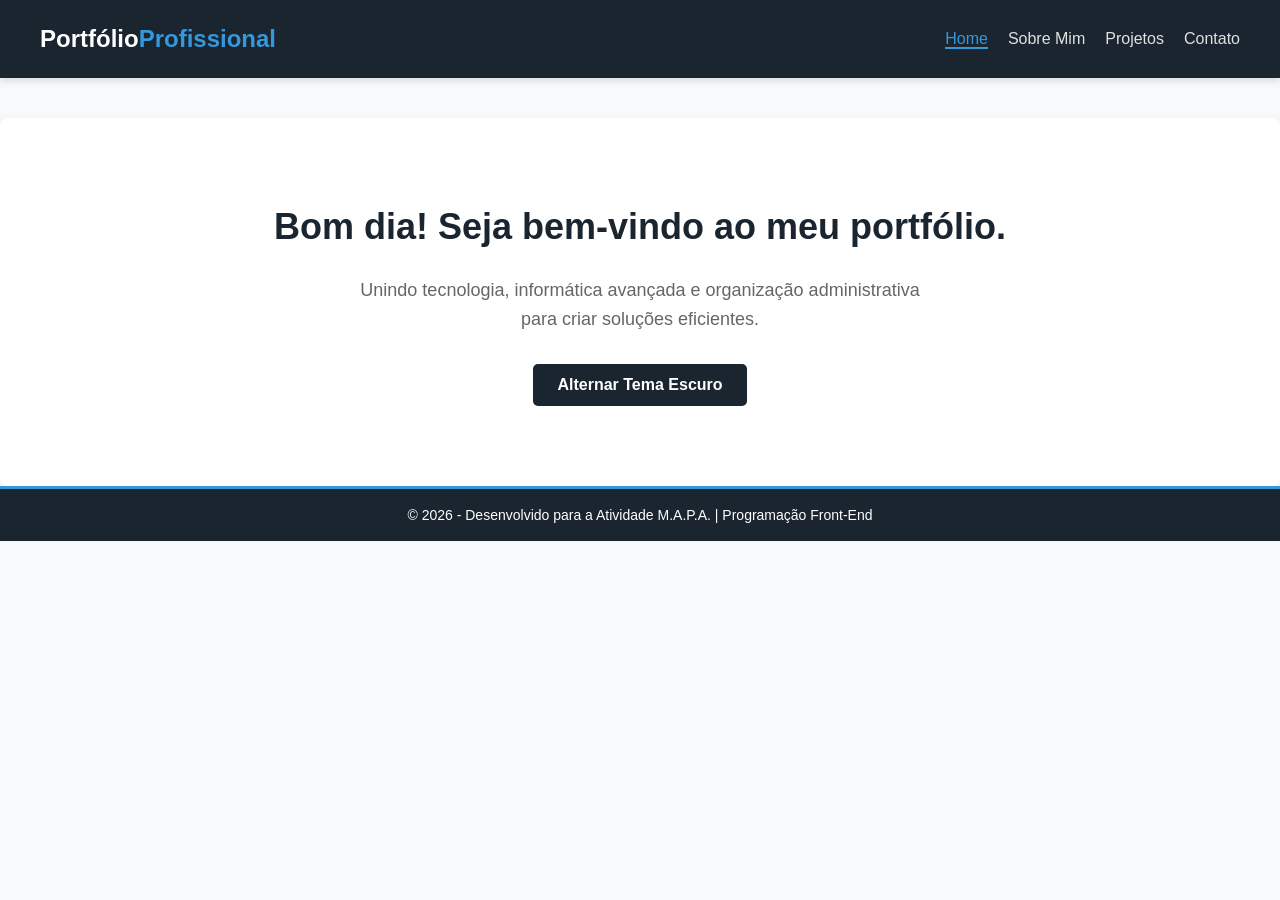
<file: index.html>
<!DOCTYPE html>
<html lang="pt-BR">
<head>
    <meta charset="UTF-8">
    <meta name="viewport" content="width=device-width, initial-scale=1.0">
    
    <meta name="description" content="Portfólio Profissional de Desenvolvimento Front-End e Gestão Administrativa. Conheça minhas competências e projetos.">
    <meta name="keywords" content="Front-End, HTML, CSS, JavaScript, Portfólio, Administração, Informática Avançada">
    <meta name="author" content="Diego Moreira Silva">
    
    <title>Meu Portfólio Profissional | Home</title>
    
    <link rel="stylesheet" href="style.css">
</head>
<body>

</body>
</html>
<header>
        <div class="logo">Portfólio<span>Profissional</span></div>
        
        <nav>
            <ul class="nav-links">
                <li><a href="index.html" class="active">Home</a></li>
                <li><a href="sobre.html">Sobre Mim</a></li>
                <li><a href="projetos.html">Projetos</a></li>
                <li><a href="contato.html">Contato</a></li>
            </ul>
        </nav>
    </header>

    <main>
        <section class="hero">
            <h1 id="boas-vindas">Olá, bem-vindo ao meu portfólio!</h1>
            <p>Unindo tecnologia, informática avançada e organização administrativa para criar soluções eficientes.</p>
            
            <button id="btn-tema">Alternar Tema Escuro</button>
        </section>
    </main>

    <footer>
        <p>&copy; 2026 - Desenvolvido para a Atividade M.A.P.A. | Programação Front-End</p>
    </footer>

    <script src="script.js"></script>
</file>
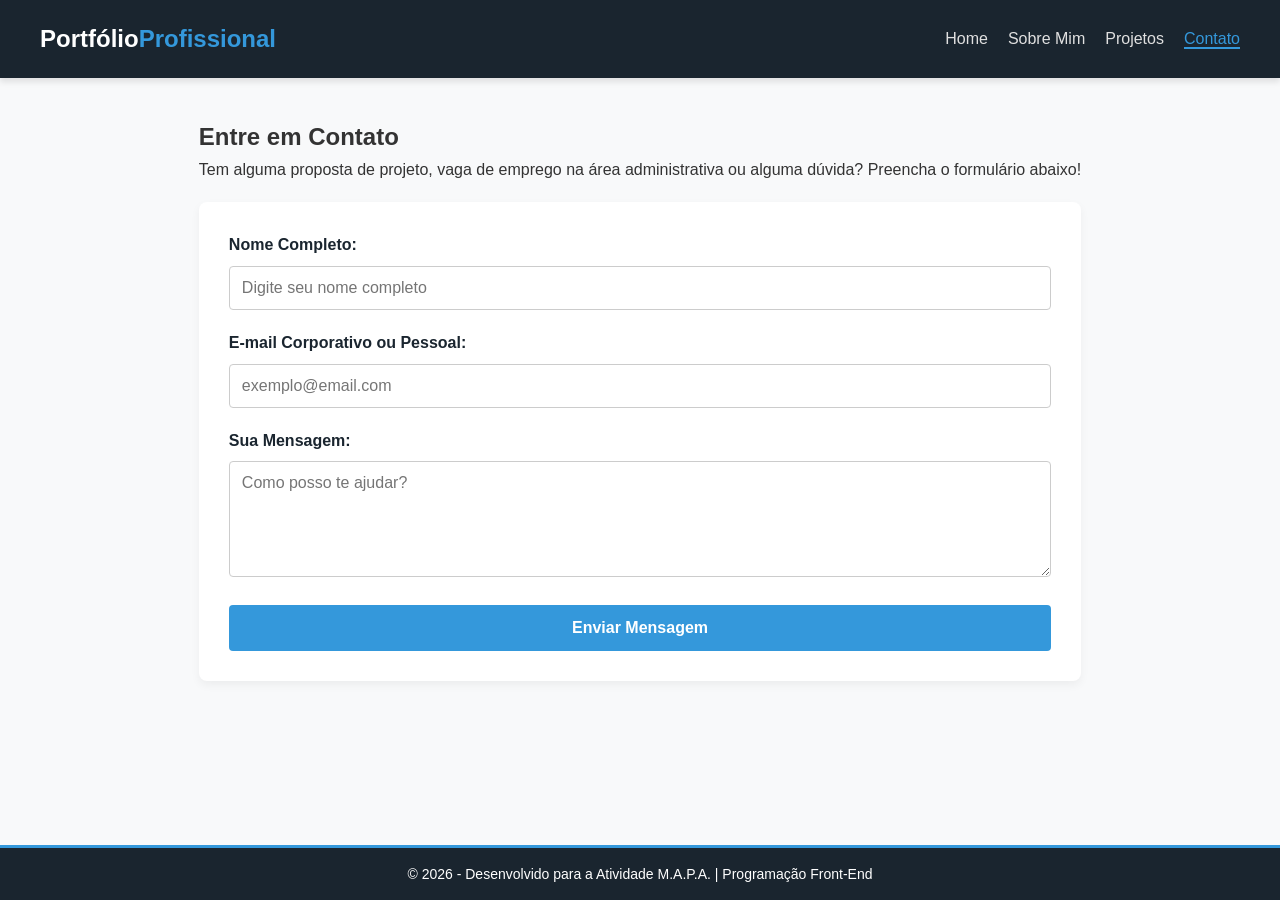
<file: contato.html>
<!DOCTYPE html>
<html lang="pt-BR">
<head>
    <meta charset="UTF-8">
    <meta name="viewport" content="width=device-width, initial-scale=1.0">
    <title>Contato | Meu Portfólio</title>
    <link rel="stylesheet" href="style.css">
</head>
<body>

    <!-- Cabeçalho padrão (Destaque para o link Contato) -->
    <header>
        <div class="logo">Portfólio<span>Profissional</span></div>
        <nav>
            <ul class="nav-links">
                <li><a href="index.html">Home</a></li>
                <li><a href="sobre.html">Sobre Mim</a></li>
                <li><a href="projetos.html">Projetos</a></li>
                <li><a href="contato.html" class="active">Contato</a></li>
            </ul>
        </nav>
    </header>

    <!-- Conteúdo Principal do Formulário -->
    <main class="container">
        <section class="secao-contato">
            <h2>Entre em Contato</h2>
            <p>Tem alguma proposta de projeto, vaga de emprego na área administrativa ou alguma dúvida? Preencha o formulário abaixo!</p>
            
            <!-- Formulário de Contato -->
            <form id="form-contato" novalidate>
                
                <!-- Campo Nome -->
                <div class="campo-grupo">
                    <label for="nome">Nome Completo:</label>
                    <input type="text" id="nome" name="nome" placeholder="Digite seu nome completo">
                    <span class="erro-mensagem" id="erro-nome"></span>
                </div>

                <!-- Campo E-mail -->
                <div class="campo-grupo">
                    <label for="email">E-mail Corporativo ou Pessoal:</label>
                    <input type="email" id="email" name="email" placeholder="exemplo@email.com">
                    <span class="erro-mensagem" id="erro-email"></span>
                </div>

                <!-- Campo Mensagem -->
                <div class="campo-grupo">
                    <label for="mensagem">Sua Mensagem:</label>
                    <textarea id="mensagem" name="mensagem" rows="5" placeholder="Como posso te ajudar?"></textarea>
                    <span class="erro-mensagem" id="erro-mensagem-texto"></span>
                </div>

                <!-- Botão de Envio -->
                <button type="submit" id="btn-enviar">Enviar Mensagem</button>
                
                <!-- Mensagem de Sucesso (Fica oculta até o formulário ser válido) -->
                <div id="sucesso-mensagem" class="sucesso-oculto"></div>
            </form>
        </section>
    </main>

    <footer>
        <p>&copy; 2026 - Desenvolvido para a Atividade M.A.P.A. | Programação Front-End</p>
    </footer>

    <script src="script.js"></script>
</body>
</html>
</file>
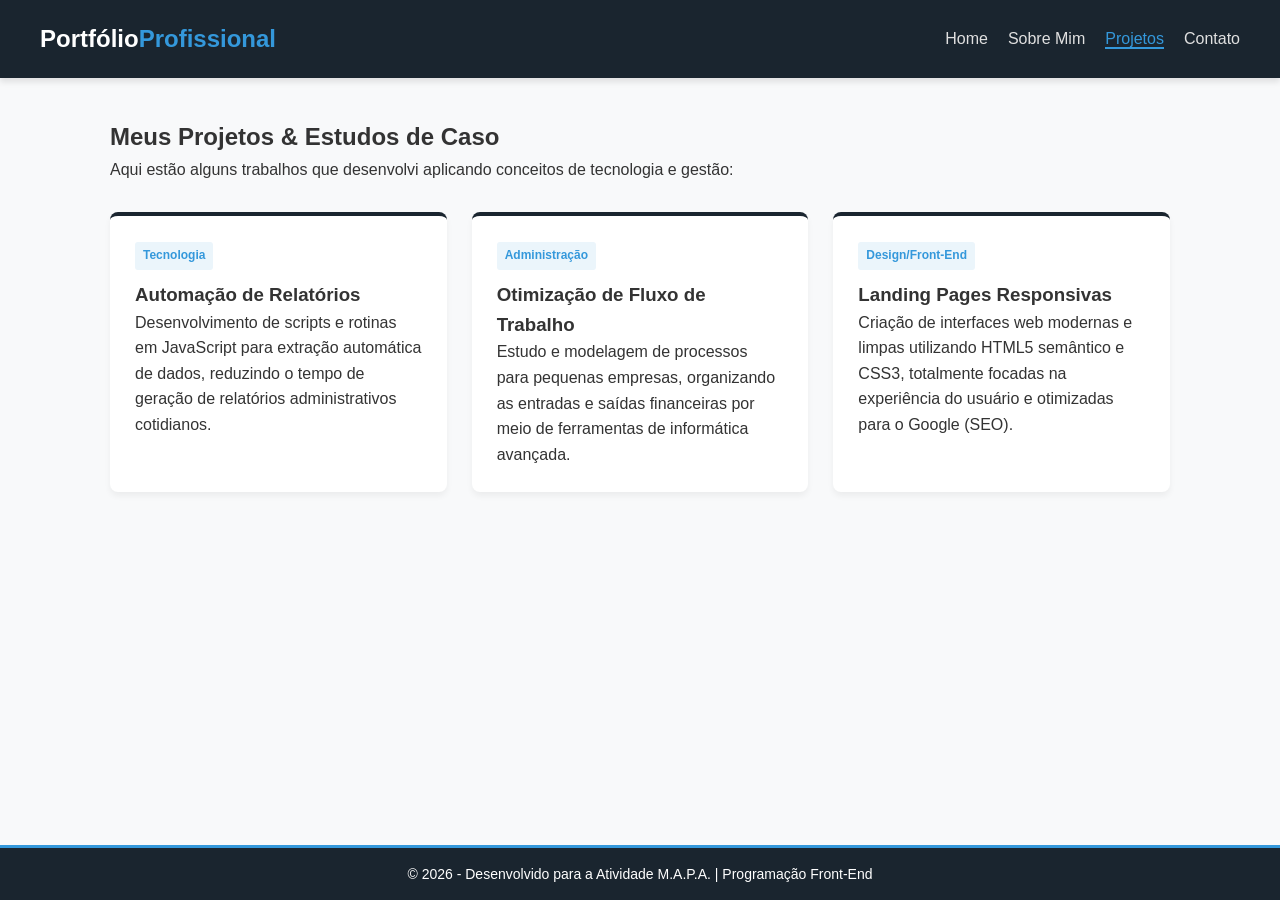
<file: projetos.html>
<!DOCTYPE html>
<html lang="pt-BR">
<head>
    <meta charset="UTF-8">
    <meta name="viewport" content="width=device-width, initial-scale=1.0">
    <title>Meus Projetos | Meu Portfólio</title>
    <link rel="stylesheet" href="style.css">
</head>
<body>

    <header>
        <div class="logo">Portfólio<span>Profissional</span></div>
        <nav>
            <ul class="nav-links">
                <li><a href="index.html">Home</a></li>
                <li><a href="sobre.html">Sobre Mim</a></li>
                <li><a href="projetos.html" class="active">Projetos</a></li>
                <li><a href="contato.html">Contato</a></li>
            </ul>
        </nav>
    </header>

    <main class="container">
        <h2>Meus Projetos & Estudos de Caso</h2>
        <p class="subtitulo">Aqui estão alguns trabalhos que desenvolvi aplicando conceitos de tecnologia e gestão:</p>
        
        <div class="grid-projetos">
            
            <article class="card">
                <span class="tag-categoria">Tecnologia</span>
                <h3>Automação de Relatórios</h3>
                <p>Desenvolvimento de scripts e rotinas em JavaScript para extração automática de dados, reduzindo o tempo de geração de relatórios administrativos cotidianos.</p>
            </article>

            <article class="card">
                <span class="tag-categoria">Administração</span>
                <h3>Otimização de Fluxo de Trabalho</h3>
                <p>Estudo e modelagem de processos para pequenas empresas, organizando as entradas e saídas financeiras por meio de ferramentas de informática avançada.</p>
            </article>

            <article class="card">
                <span class="tag-categoria">Design/Front-End</span>
                <h3>Landing Pages Responsivas</h3>
                <p>Criação de interfaces web modernas e limpas utilizando HTML5 semântico e CSS3, totalmente focadas na experiência do usuário e otimizadas para o Google (SEO).</p>
            </article>

        </div>
    </main>

    <footer>
        <p>&copy; 2026 - Desenvolvido para a Atividade M.A.P.A. | Programação Front-End</p>
    </footer>

    <script src="script.js"></script>
</body>
</html>
</file>
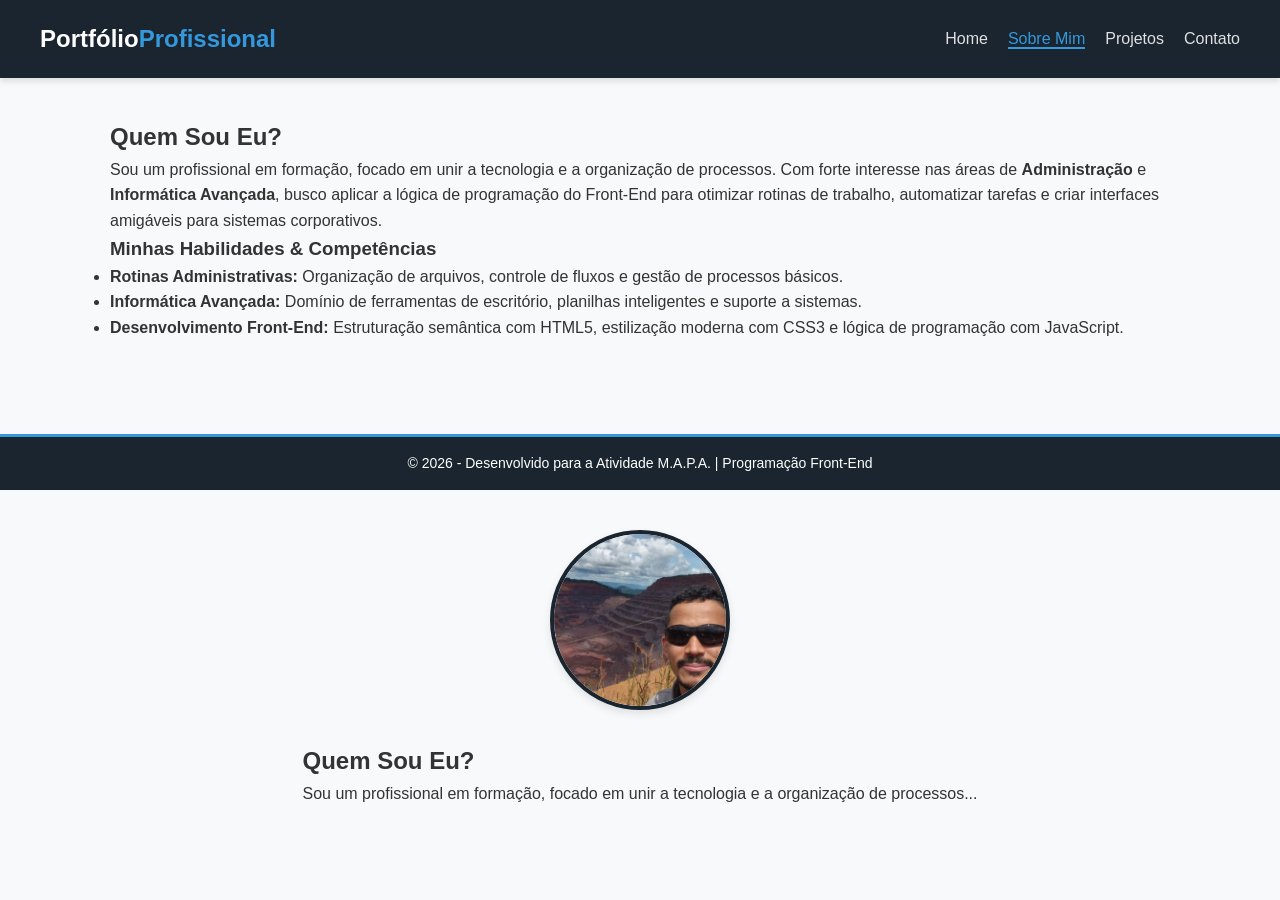
<file: sobre.html>
<!DOCTYPE html>
<html lang="pt-BR">
<head>
    <meta charset="UTF-8">
    <meta name="viewport" content="width=device-width, initial-scale=1.0">
    <title>Sobre Mim | Meu Portfólio</title>
    <link rel="stylesheet" href="style.css">
</head>
<body>

    <header>
        <div class="logo">Portfólio<span>Profissional</span></div>
        <nav>
            <ul class="nav-links">
                <li><a href="index.html">Home</a></li>
                <li><a href="sobre.html" class="active">Sobre Mim</a></li>
                <li><a href="projetos.html">Projetos</a></li>
                <li><a href="contato.html">Contato</a></li>
            </ul>
        </nav>
    </header>

    <main class="container">
        <section class="sobre-conteudo">
            <h2>Quem Sou Eu?</h2>
            <p>Sou um profissional em formação, focado em unir a tecnologia e a organização de processos. Com forte interesse nas áreas de <strong>Administração</strong> e <strong>Informática Avançada</strong>, busco aplicar a lógica de programação do Front-End para otimizar rotinas de trabalho, automatizar tarefas e criar interfaces amigáveis para sistemas corporativos.</p>
            
            <h3>Minhas Habilidades & Competências</h3>
            <ul class="lista-competencias">
                <li><strong>Rotinas Administrativas:</strong> Organização de arquivos, controle de fluxos e gestão de processos básicos.</li>
                <li><strong>Informática Avançada:</strong> Domínio de ferramentas de escritório, planilhas inteligentes e suporte a sistemas.</li>
                <li><strong>Desenvolvimento Front-End:</strong> Estruturação semântica com HTML5, estilização moderna com CSS3 e lógica de programação com JavaScript.</li>
            </ul>
        </section>
    </main>

    <footer>
        <p>&copy; 2026 - Desenvolvido para a Atividade M.A.P.A. | Programação Front-End</p>
    </footer>

    <script src="script.js"></script>
</body>
</html>

<main class="container">
        <section class="sobre-conteudo">
            
            <div class="foto-perfil-container">
                <img src="foto de perfil.jpeg" alt="Foto de Perfil Profissional de Diego Moreira" class="foto-perfil">
            </div>
            
            <h2>Quem Sou Eu?</h2>
            <p>Sou um profissional em formação, focado em unir a tecnologia e a organização de processos...</p>
</file>
<file: style.css>
/* ==========================================================================
   1. CONFIGURAÇÕES GERAIS E VARIÁVEIS (Padrão Visual)
   ========================================================================== */

/* Variáveis para facilitar a manutenção das cores do site */
:root {
    --cor-principal: #1A252F;   /* Azul Escuro / Corporativo */
    --cor-destaque: #3498DB;    /* Azul Claro / Link Actives */
    --cor-fundo: #F8F9FA;       /* Cinza Bem Claro / Fundo */
    --cor-texto: #333333;       /* Grafite / Leitura Confortável */
    --cor-erro: #E74C3C;        /* Vermelho / Mensagens de Erro */
    --cor-sucesso: #2ECC71;     /* Verde / Mensagens de Sucesso */
}

/* Reset Padrão: Garante que o site apareça igual em qualquer navegador */
* {
    margin: 0;
    padding: 0;
    box-sizing: border-box;
    font-family: 'Segoe UI', Tahoma, Geneva, Verdana, sans-serif;
}

body {
    background-color: var(--cor-fundo);
    color: var(--cor-texto);
    line-height: 1.6;
    display: flex;
    flex-direction: column;
    min-height: 100vh; /* Garante que o rodapé fique sempre embaixo */
}

/* Container para centralizar o conteúdo das páginas */
.container {
    max-width: 1100px;
    margin: 40px auto;
    padding: 0 20px;
    flex: 1; /* Empurra o footer para o final da tela */
}

/* ==========================================================================
   2. CABEÇALHO E MENU DE NAVEGAÇÃO (FLEXBOX)
   ========================================================================== */
header {
    background-color: var(--cor-principal);
    padding: 20px 40px;
    display: flex;
    justify-content: space-between; /* Logo na esquerda, Menu na direita */
    align-items: center;
    box-shadow: 0 4px 6px rgba(0,0,0,0.1);
}

.logo {
    color: #FFFFFF;
    font-size: 24px;
    font-weight: bold;
}

.logo span {
    color: var(--cor-destaque);
}

.nav-links {
    display: flex;
    list-style: none;
    gap: 20px; /* Espaçamento entre os links */
}

.nav-links a {
    color: #E0E0E0;
    text-decoration: none;
    font-weight: 500;
    transition: color 0.3s ease;
}

/* Efeito de passar o mouse e página ativa */
.nav-links a:hover, .nav-links a.active {
    color: var(--cor-destaque);
    border-bottom: 2px solid var(--cor-destaque);
}

/* ==========================================================================
   3. RODAPÉ
   ========================================================================== */
footer {
    background-color: var(--cor-principal);
    color: #FFFFFF;
    text-align: center;
    padding: 15px;
    font-size: 14px;
    border-top: 3px solid var(--cor-destaque);
}

/* ==========================================================================
   4. ESTILIZAÇÃO DAS PÁGINAS (Home, Sobre e Projetos)
   ========================================================================== */

/* Página Inicial (Home) - Seção Hero */
.hero {
    text-align: center;
    padding: 80px 20px;
    background: #FFFFFF;
    border-radius: 8px;
    box-shadow: 0 4px 15px rgba(0,0,0,0.05);
    margin-top: 40px;
}

.hero h1 {
    font-size: 36px;
    color: var(--cor-principal);
    margin-bottom: 20px;
}

.hero p {
    font-size: 18px;
    color: #666;
    max-width: 600px;
    margin: 0 auto 30px auto;
}

/* Botão de Alternar Tema (Efeito JavaScript) */
#btn-tema {
    padding: 12px 24px;
    background-color: var(--cor-principal);
    color: #FFFFFF;
    border: none;
    border-radius: 5px;
    font-size: 16px;
    cursor: pointer;
    font-weight: bold;
    transition: background 0.3s ease;
}

#btn-tema:hover {
    background-color: var(--cor-destaque);
}

/* Página de Projetos - O CSS GRID (Exigência de Design Moderno) */
.grid-projetos {
    display: grid;
    /* Cria colunas que se ajustam sozinhas com tamanho mínimo de 300px */
    grid-template-columns: repeat(auto-fit, minmax(300px, 1fr));
    gap: 25px;
    margin-top: 30px;
}

.card {
    background: #FFFFFF;
    padding: 25px;
    border-radius: 8px;
    box-shadow: 0 4px 6px rgba(0,0,0,0.05);
    border-top: 4px solid var(--cor-principal);
    transition: transform 0.3s ease;
}

/* Efeito sutil ao passar o mouse nos cards de projetos */
.card:hover {
    transform: translateY(-5px);
    border-top-color: var(--cor-destaque);
}

.tag-categoria {
    background-color: #EBF5FB;
    color: var(--cor-destaque);
    padding: 4px 8px;
    font-size: 12px;
    font-weight: bold;
    border-radius: 3px;
    display: inline-block;
    margin-bottom: 10px;
}


/* Estilização da Foto de Perfil */
.foto-perfil-container {
    text-align: center; /* Centraliza a foto na tela */
    margin-bottom: 25px;
}

.foto-perfil {
    width: 180px;      /* Define uma largura fixa ideal */
    height: 180px;     /* Define uma altura idêntica para manter o quadrado perfeito */
    object-fit: cover; /* Faz a foto se ajustar ao círculo sem distorcer ou esticar */
    border-radius: 50%; /* Transforma o quadrado em um círculo perfeito */
    border: 4px solid var(--cor-principal); /* Adiciona uma borda elegante com a cor do site */
    box-shadow: 0 4px 8px rgba(0,0,0,0.1); /* Um efeito sutil de sombra ao redor da foto */
}

/* ==========================================================================
   5. FORMULÁRIO DE CONTATO E VALIDAÇÃO
   ========================================================================== */
form {
    background: #FFFFFF;
    padding: 30px;
    border-radius: 8px;
    box-shadow: 0 4px 10px rgba(0,0,0,0.05);
    margin-top: 20px;
}

.campo-grupo {
    margin-bottom: 20px;
}

.campo-grupo label {
    display: block;
    margin-bottom: 8px;
    font-weight: 600;
    color: var(--cor-principal);
}

.campo-grupo input, .campo-grupo textarea {
    width: 100%;
    padding: 12px;
    border: 1px solid #CCC;
    border-radius: 4px;
    font-size: 16px;
    outline: none;
    transition: border-color 0.3s;
}

/* Destaque visual quando o usuário clica no campo */
.campo-grupo input:focus, .campo-grupo textarea:focus {
    border-color: var(--cor-destaque);
}

/* Estilo do botão de envio */
#btn-enviar {
    width: 100%;
    padding: 14px;
    background-color: var(--cor-destaque);
    color: #FFFFFF;
    border: none;
    border-radius: 4px;
    font-size: 16px;
    font-weight: bold;
    cursor: pointer;
    transition: background 0.3s;
}

#btn-enviar:hover {
    background-color: #2980B9;
}

/* Mensagens de Erro geradas pelo JavaScript */
.erro-mensagem {
    color: var(--cor-erro);
    font-size: 14px;
    margin-top: 5px;
    display: block;
    font-weight: 500;
}

/* Mensagem de Sucesso gerada pelo JavaScript */
.sucesso-visivel {
    background-color: #E8F8F5;
    color: var(--cor-sucesso);
    padding: 15px;
    border-radius: 4px;
    margin-top: 20px;
    text-align: center;
    font-weight: bold;
    border: 1px solid var(--cor-sucesso);
}

.sucesso-oculto {
    display: none;
}

/* Classe auxiliar que o JS vai injetar para o Dark Mode */
body.dark-mode {
    --cor-fundo: #121212;
    --cor-texto: #E0E0E0;
    background-color: var(--cor-fundo);
}

body.dark-mode .hero, body.dark-mode .card, body.dark-mode form {
    background-color: #1E1E1E;
    color: #FFFFFF;
}

body.dark-mode .hero h1, body.dark-mode .campo-grupo label {
    color: #FFFFFF;
}

body.dark-mode .campo-grupo input, body.dark-mode .campo-grupo textarea {
    background-color: #2D2D2D;
    border-color: #444;
    color: #FFFFFF;
}


/* ==========================================================================
   6. DESIGN RESPONSIVO (MEDIA QUERIES)
   ========================================================================== */

/* Quando a tela do dispositivo for menor ou igual a 768px (Tablets e Celulares) */
@media (max-width: 768px) {
    
    /* Altera o topo: a logo fica em cima e o menu vai para baixo */
    header {
        flex-direction: column;
        gap: 15px;
        padding: 20px;
    }

    /* Transforma o menu horizontal em uma lista vertical bem espaçada */
    .nav-links {
        flex-direction: column;
        align-items: center;
        gap: 12px;
        width: 100%;
    }

    .nav-links a {
        display: block;
        padding: 8px 0;
        width: 100%;
        text-align: center;
    }

    /* Reduz o tamanho dos textos grandes para não estourarem a tela do celular */
    .hero h1 {
        font-size: 28px;
    }

    .hero p {
        font-size: 16px;
    }

    /* Ajusta os espaçamentos das páginas no ambiente móvel */
    .container {
        margin: 20px auto;
    }
    
    form {
        padding: 20px;
    }
}
</file>
